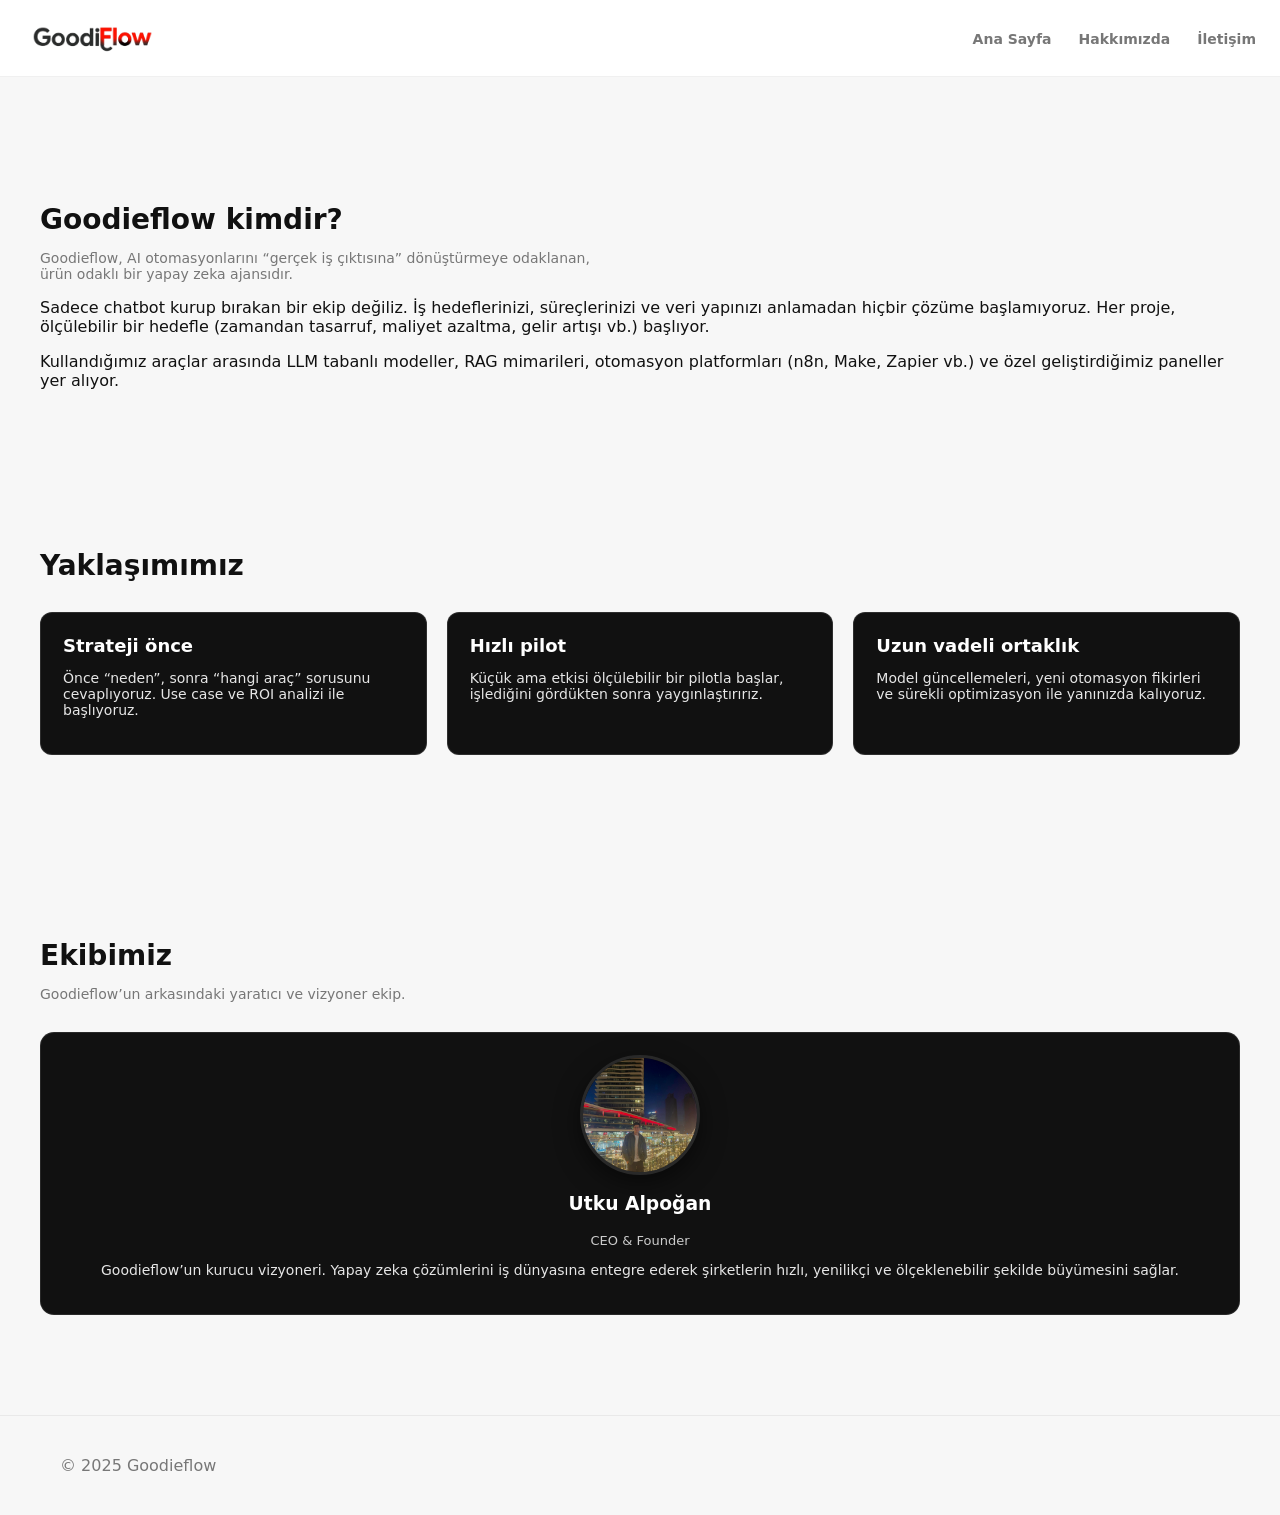
<file: about.html>
<!doctype html>
<html lang="tr">
<head>
  <meta charset="utf-8" />
  <meta name="viewport" content="width=device-width,initial-scale=1" />
  <title>Hakkımızda — Goodieflow</title>
  <link rel="stylesheet" href="src/style.css">
</head>
<body>
  <header class="site-header">
    <div class="brand">
      <div class="logo-image"><img src="logo.png" alt="GoodieFlow Logo"></div>
      <div class="brand-text"></div>
      </div>
    </div>
    <nav class="site-nav">
      <a href="index.html">Ana Sayfa</a>
      <a href="about.html">Hakkımızda</a>
      <a href="contact.html">İletişim</a>
    </nav>
  </header>

  <main style="padding-top:120px">
    <section class="section container visible">
      <h2 class="section-title">Goodieflow kimdir?</h2>
      <p class="section-subtitle">
        Goodieflow, AI otomasyonlarını “gerçek iş çıktısına” dönüştürmeye odaklanan,
        ürün odaklı bir yapay zeka ajansıdır.
      </p>
      <p>
        Sadece chatbot kurup bırakan bir ekip değiliz. İş hedeflerinizi, süreçlerinizi ve
        veri yapınızı anlamadan hiçbir çözüme başlamıyoruz. Her proje, ölçülebilir bir
        hedefle (zamandan tasarruf, maliyet azaltma, gelir artışı vb.) başlıyor.
      </p>
      <p>
        Kullandığımız araçlar arasında LLM tabanlı modeller, RAG mimarileri, otomasyon
        platformları (n8n, Make, Zapier vb.) ve özel geliştirdiğimiz paneller yer alıyor.
      </p>
    </section>

    <section class="section container visible">
      <h2 class="section-title">Yaklaşımımız</h2>
      <div class="grid-3">
        <div class="card">
          <h3>Strateji önce</h3>
          <p>Önce “neden”, sonra “hangi araç” sorusunu cevaplıyoruz. Use case ve ROI analizi ile başlıyoruz.</p>
        </div>
        <div class="card">
          <h3>Hızlı pilot</h3>
          <p>Küçük ama etkisi ölçülebilir bir pilotla başlar, işlediğini gördükten sonra yaygınlaştırırız.</p>
        </div>
        <div class="card">
          <h3>Uzun vadeli ortaklık</h3>
          <p>Model güncellemeleri, yeni otomasyon fikirleri ve sürekli optimizasyon ile yanınızda kalıyoruz.</p>
        </div>
      </div>
    </section>
  
<section class="section team-section container visible">
  <h2 class="section-title">Ekibimiz</h2>
  <p class="section-subtitle">Goodieflow’un arkasındaki yaratıcı ve vizyoner ekip.</p>

  <div class="team-grid">
    <div class="team-card">
      <div class="team-photo">
        <img src="utku.jpg" alt="Utku Alpoğan">
      </div>
      <h3>Utku Alpoğan</h3>
      <p class="role">CEO & Founder</p>
      <p class="desc">
        Goodieflow’un kurucu vizyoneri. Yapay zeka çözümlerini iş dünyasına entegre ederek
        şirketlerin hızlı, yenilikçi ve ölçeklenebilir şekilde büyümesini sağlar.
      </p>
    </div>
  </div>
</section>

</main>

  <footer class="site-footer">
    <div class="container">© 2025 Goodieflow</div>
  </footer>
  <script type="module" src="src/main.js"></script>
</body>
</html>
</file>
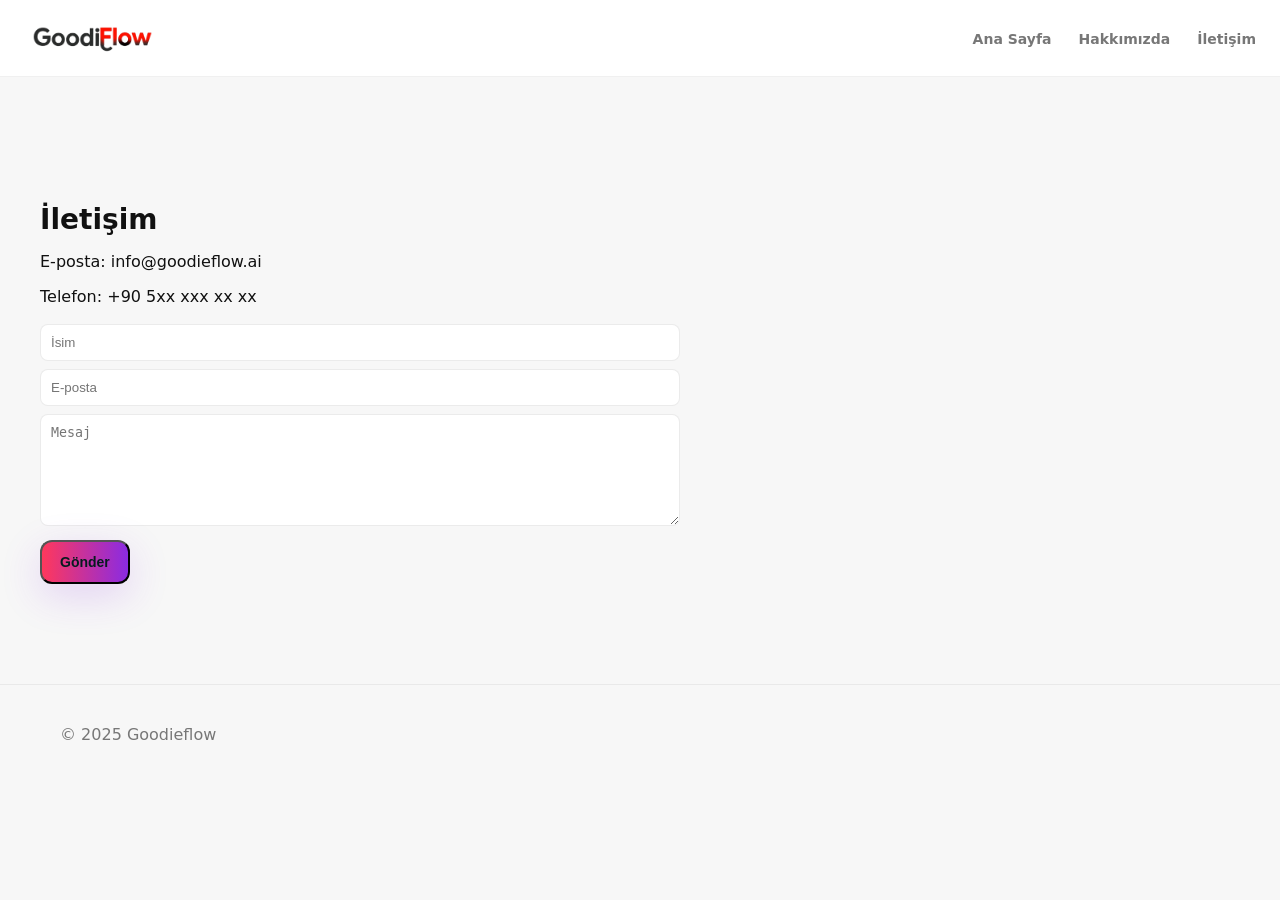
<file: contact.html>
<!doctype html>
<html lang="tr">
<head>
  <meta charset="utf-8" />
  <meta name="viewport" content="width=device-width,initial-scale=1" />
  <title>İletişim — Goodieflow</title>
  <link rel="stylesheet" href="src/style.css">
</head>
<body>
<header class="site-header">
  <div class="brand">
    <div class="logo-image"><img src="logo.png" alt="GoodieFlow Logo"></div>
    <div class="brand-text"></div>
    </div>
  </div>
  <nav class="site-nav">
    <a href="index.html">Ana Sayfa</a>
    <a href="about.html">Hakkımızda</a>
    <a href="contact.html">İletişim</a>
  </nav>
</header>

<main style="padding-top:120px">
  <section class="section container visible">
    <h2 class="section-title">İletişim</h2>
    <p>E-posta: info@goodieflow.ai</p>
    <p>Telefon: +90 5xx xxx xx xx</p>

    <form action="https://formsubmit.co/youremail@example.com" method="POST" style="margin-top:18px;max-width:640px">
      <input type="hidden" name="_captcha" value="false">
      <input name="name" placeholder="İsim" required style="width:100%;padding:10px;border-radius:8px;border:1px solid rgba(0,0,0,0.08);margin-bottom:8px;background:#fff;color:#111">
      <input name="email" placeholder="E-posta" required style="width:100%;padding:10px;border-radius:8px;border:1px solid rgba(0,0,0,0.08);margin-bottom:8px;background:#fff;color:#111">
      <textarea name="message" placeholder="Mesaj" rows="6" style="width:100%;padding:10px;border-radius:8px;border:1px solid rgba(0,0,0,0.08);background:#fff;color:#111"></textarea>
      <button class="btn primary" type="submit" style="margin-top:10px">Gönder</button>
    </form>
  </section>
</main>

<footer class="site-footer">
  <div class="container">© 2025 Goodieflow</div>
</footer>
<script type="module" src="src/main.js"></script>
</body>
</html>
</file>
<file: src/style.css>
:root{
  --bg:#f7f7f7;
  --card:#ffffff;
  --muted:#777777;
  --accent1:#ff385c;
  --accent2:#8a2be2;
  --maxw:1200px;
}
*{box-sizing:border-box}
html,body{height:100%}
body{
  margin:0;
  background:var(--bg);
  color:#111;
  font-family:Inter,system-ui,Arial;
  -webkit-font-smoothing:antialiased;
}
.container{max-width:var(--maxw);margin:0 auto;padding:0 20px}

/* spotlight background (JS set ediyor) */
.spotlight{
  position:fixed;
  inset:0;
  z-index:-5;
  pointer-events:none;
  background:radial-gradient(circle at var(--mx,50%) var(--my,50%), rgba(0,0,0,0.18), transparent 260px);
  mix-blend-mode:multiply;
}

/* HEADER */
.site-header{
  position:fixed;
  top:0;left:0;right:0;
  display:flex;
  justify-content:space-between;
  align-items:center;
  padding:18px 24px;
  background:rgba(255,255,255,0.92);
  backdrop-filter: blur(10px);
  border-bottom:1px solid rgba(0,0,0,0.06);
  z-index:60;
}
.logo-image{
  display:flex;
  align-items:center;
}
.logo-image img{
  height:40px;
  display:block;
}
.brand{display:flex;align-items:center;gap:12px}
.logo-mark{
  width:46px;height:46px;
  border-radius:10px;
  background:linear-gradient(135deg,var(--accent1),var(--accent2));
  display:flex;align-items:center;justify-content:center;
  font-weight:800;
  box-shadow:0 10px 30px rgba(138,43,226,0.2);
}
.brand-text h1{margin:0;font-size:18px}
.brand-text .muted{margin:0;color:var(--muted);font-size:13px}

/* NAV */
.site-nav a{
  margin-left:22px;
  color:var(--muted);
  text-decoration:none;
  font-weight:600;
  font-size:14px;
}
.site-nav a:hover{ color:#111 !important; }

/* HERO */
.hero{
  min-height:100vh;
  display:flex;
  align-items:center;
  padding:120px 0 60px;
  position:relative;
  overflow:visible;
}
.hero-grid{
  display:grid;
  grid-template-columns:1fr 540px;
  gap:36px;
  align-items:center;
}
.pill-row{margin-bottom:10px}
.pill{
  display:inline-flex;
  align-items:center;
  padding:6px 12px;
  border-radius:999px;
  font-size:12px;
  color:var(--muted);
  border:1px solid rgba(255,255,255,0.12);
  background:rgba(255,255,255,0.02);
  backdrop-filter:blur(8px);
}
.hero-copy h1{
  font-size:40px;
  line-height:1.08;
  margin:0 0 12px;
  background:linear-gradient(90deg,var(--accent1),var(--accent2));
  -webkit-background-clip:text;
  color:transparent;
  font-weight:800;
}
.lead{color:var(--muted);margin-bottom:18px;font-size:15px}
.cta-row{display:flex;gap:12px;margin-bottom:20px}

/* BUTONLAR */
.btn{
  display:inline-block;
  padding:12px 18px;
  border-radius:12px;
  font-weight:700;
  text-decoration:none;
  font-size:14px;
}
.btn.primary{
  display:inline-flex;
  align-items:center;
  gap:8px;
  background:linear-gradient(90deg,var(--accent1),var(--accent2));
  color:#061b1f;
  box-shadow:0 12px 40px rgba(138,43,226,0.18);
}
.btn.ghost{
  border:1px solid rgba(0,0,0,0.12);
  background:transparent;
  color:#111;
}

/* HERO ALT ICONLAR */
.feature-list{
  list-style:none;
  padding:0;
  display:flex;
  gap:14px;
  align-items:center;
  margin-top:8px;
  flex-wrap:wrap;
}
.feature-list li{
  display:flex;
  gap:10px;
  align-items:center;
  color:var(--muted);
  font-weight:600;
  font-size:13px;
}
.icon{width:22px;height:22px;opacity:0.95;fill:#fff}
.icon.blink{animation:blink 1.6s infinite}
.icon.float{animation:float 3s ease-in-out infinite}
.icon.spin{animation:spin 3s linear infinite}
@keyframes blink{0%,60%{transform:scale(1)}70%{transform:scale(1.18)}100%{transform:scale(1)}}
@keyframes float{0%{transform:translateY(0)}50%{transform:translateY(-8px)}100%{transform:translateY(0)}}
@keyframes spin{0%{transform:rotate(0)}100%{transform:rotate(360deg)}}

/* MOCKUP */
.hero-mockup .device{
  position:relative;
  width:520px;
  border-radius:18px;
  overflow:hidden;
  transform:perspective(1000px) rotateX(6deg) rotateY(-6deg);
  transition:transform .9s cubic-bezier(.2,.9,.2,1);
  box-shadow:0 40px 120px rgba(0,0,0,0.7);
}
.hero-mockup img{display:block;width:100%;height:auto}
.hero-mockup .glow{
  position:absolute;
  inset:auto 20px 20px;
  left:40px;
  height:140px;
  width:360px;
  background:radial-gradient(circle, rgba(255,56,92,0.2), transparent 40%);
  filter:blur(40px);
  transform:translateY(-30px);
}

/* SECTIONS GENEL */
.section{
  padding:60px 0;
  opacity:0;
  transform:translateY(30px);
  transition:all .8s cubic-bezier(.2,.9,.2,1);
}
.section.visible{opacity:1;transform:translateY(0)}
.section-title{font-size:28px;margin-bottom:8px}
.section-subtitle{
  color:var(--muted);
  font-size:14px;
  max-width:560px;
}

/* GRID & CARD */
.grid-3{display:grid;grid-template-columns:repeat(3,1fr);gap:20px;margin-top:30px}
.card{
  background:var(--card);
  padding:22px;
  border-radius:12px;
  border:1px solid rgba(0,0,0,0.06);
  font-size:14px;
}
.card h3{margin-top:0;margin-bottom:6px;font-size:18px}
.mini-list{
  list-style:none;
  padding:0;
  margin-top:10px;
  font-size:13px;
  color:var(--muted);
}
.mini-list li{margin-bottom:4px}

/* FEATURES GRID */
.features-grid{
  display:grid;
  grid-template-columns:repeat(4,1fr);
  gap:18px;
  margin-top:28px;
}
.feature-card{
  background:linear-gradient(180deg,rgba(255,255,255,0.02),rgba(0,0,0,0.05));
  padding:18px;
  border-radius:12px;
  border:1px solid rgba(0,0,0,0.06);
  font-size:14px;
}
.feature-card h3{margin:0 0 6px;font-size:16px}

/* STEPS (NASIL ÇALIŞIR) */
.steps-grid{
  display:grid;
  grid-template-columns:repeat(3,1fr);
  gap:20px;
  margin-top:30px;
}
.step-card{
  background:var(--card);
  padding:22px;
  border-radius:14px;
  border:1px solid rgba(0,0,0,0.06);
  font-size:14px;
}
.step-badge{
  display:inline-flex;
  align-items:center;
  justify-content:center;
  width:32px;height:32px;
  border-radius:999px;
  background:linear-gradient(135deg,var(--accent1),var(--accent2));
  font-weight:700;
  margin-bottom:10px;
}

/* PRICING */
.pricing-grid{
  display:grid;
  grid-template-columns:repeat(3,1fr);
  gap:18px;
  margin-top:26px;
}
.pricing-card{
  background:linear-gradient(180deg,rgba(255,255,255,0.02),rgba(0,0,0,0.05));
  padding:22px;
  border-radius:14px;
  border:1px solid rgba(0,0,0,0.06);
  transition:transform .35s ease,box-shadow .35s ease;
  font-size:14px;
}
.pricing-card.featured{
  transform:translateY(-6px);
  box-shadow:0 40px 80px rgba(138,43,226,0.18);
}
.pricing-card:hover{
  transform:translateY(-8px) scale(1.03);
  box-shadow:0 40px 100px rgba(138,43,226,0.25);
}
.pricing-card h4{margin:0 0 6px;font-size:18px}
.pricing-card strong{display:block;margin:10px 0}

/* TESTIMONIALS */
.testimonials{padding:30px 0}
.test-slider{
  display:flex;
  gap:18px;
  overflow:hidden;
  transition:transform .6s cubic-bezier(.2,.9,.2,1);
}
.test-item{
  min-width:320px;
  background:linear-gradient(180deg,rgba(255,255,255,0.02),rgba(0,0,0,0.05));
  padding:22px;
  border-radius:12px;
  font-size:14px;
}
.test-item span{
  display:block;
  margin-top:8px;
  color:var(--muted);
  font-size:13px;
}
.test-dots{
  display:flex;
  gap:8px;
  justify-content:center;
  margin-top:14px;
}
.dot{
  width:10px;height:10px;
  border-radius:50%;
  background:rgba(255,255,255,0.12);
  cursor:pointer;
}
.dot.active{
  background:linear-gradient(90deg,var(--accent1),var(--accent2));
}

/* BIG CTA */
.big-cta{background:linear-gradient(180deg,rgba(255,255,255,0.02),rgba(0,0,0,0.08));}
.cta-inner{
  display:flex;
  align-items:center;
  justify-content:space-between;
  gap:20px;
  padding:26px;
  border-radius:14px;
}

/* FOOTER */
.site-footer{
  padding:40px 0;
  color:var(--muted);
  border-top:1px solid rgba(0,0,0,0.06);
  margin-top:40px;
}
.footer-grid{
  display:flex;
  justify-content:space-between;
  gap:30px;
  flex-wrap:wrap;
  font-size:13px;
}
.footer-title{ font-weight:600; color:#111; margin-bottom:6px; }

/* RESPONSIVE */
@media(max-width:980px){
  .hero-grid{grid-template-columns:1fr}
  .hero-mockup .device{width:100%}
  .grid-3{grid-template-columns:1fr}
  .pricing-grid{grid-template-columns:1fr}
  .features-grid{grid-template-columns:1fr 1fr}
  .steps-grid{grid-template-columns:1fr}
}
@media(max-width:640px){
  .features-grid{grid-template-columns:1fr}
  .cta-inner{flex-direction:column;align-items:flex-start}
  .site-nav{display:none;} /* istersen mobile menu yaparız */
}

.site-footer a { color:#111 !important; text-decoration:none; }
.site-footer a:hover { color: var(--accent1) !important; }

.card, .feature-card, .step-card, .pricing-card, .test-item {
    background:#111 !important;
    color:#fff !important;
    border:1px solid rgba(255,255,255,0.12) !important;
}
.card p, .feature-card p, .step-card p, .pricing-card p, .test-item span, .mini-list li {
    color:#e6e6e6 !important;
}
.section { background:transparent !important; }

.logo-image img{ height:40px; display:block; }

.btn.ghost[href="#how-it-works"]{
    background:#000 !important;
    color:#fff !important;
    border:none !important;
}

.icon{ fill:#000 !important; stroke:#000 !important; }

/* TEAM SECTION */
.team-section { margin-top: 40px; }

.team-grid {
  display: grid;
  grid-template-columns: repeat(auto-fit, minmax(260px, 1fr));
  gap: 26px;
  margin-top: 30px;
}

.team-card {
  background: #111;
  border: 1px solid rgba(255,255,255,0.1);
  padding: 22px;
  border-radius: 14px;
  text-align: center;
  color: #fff;
  transition: transform .3s ease, box-shadow .3s ease;
}

.team-card:hover {
  transform: translateY(-6px);
  box-shadow: 0 20px 60px rgba(0,0,0,0.4);
}

.team-photo {
  width: 120px;
  height: 120px;
  margin: 0 auto 12px;
  border-radius: 50%;
  overflow: hidden;
  border: 3px solid rgba(255,255,255,0.1);
  box-shadow: 0 8px 25px rgba(0,0,0,0.5);
}

.team-photo img {
  width: 100%;
  height: 100%;
  object-fit: cover;
}

.team-card .role {
  font-size: 13px;
  color: #cccccc;
  margin-bottom: 8px;
}

.team-card .desc {
  font-size: 14px;
  color: #e6e6e6;
}
</file>
